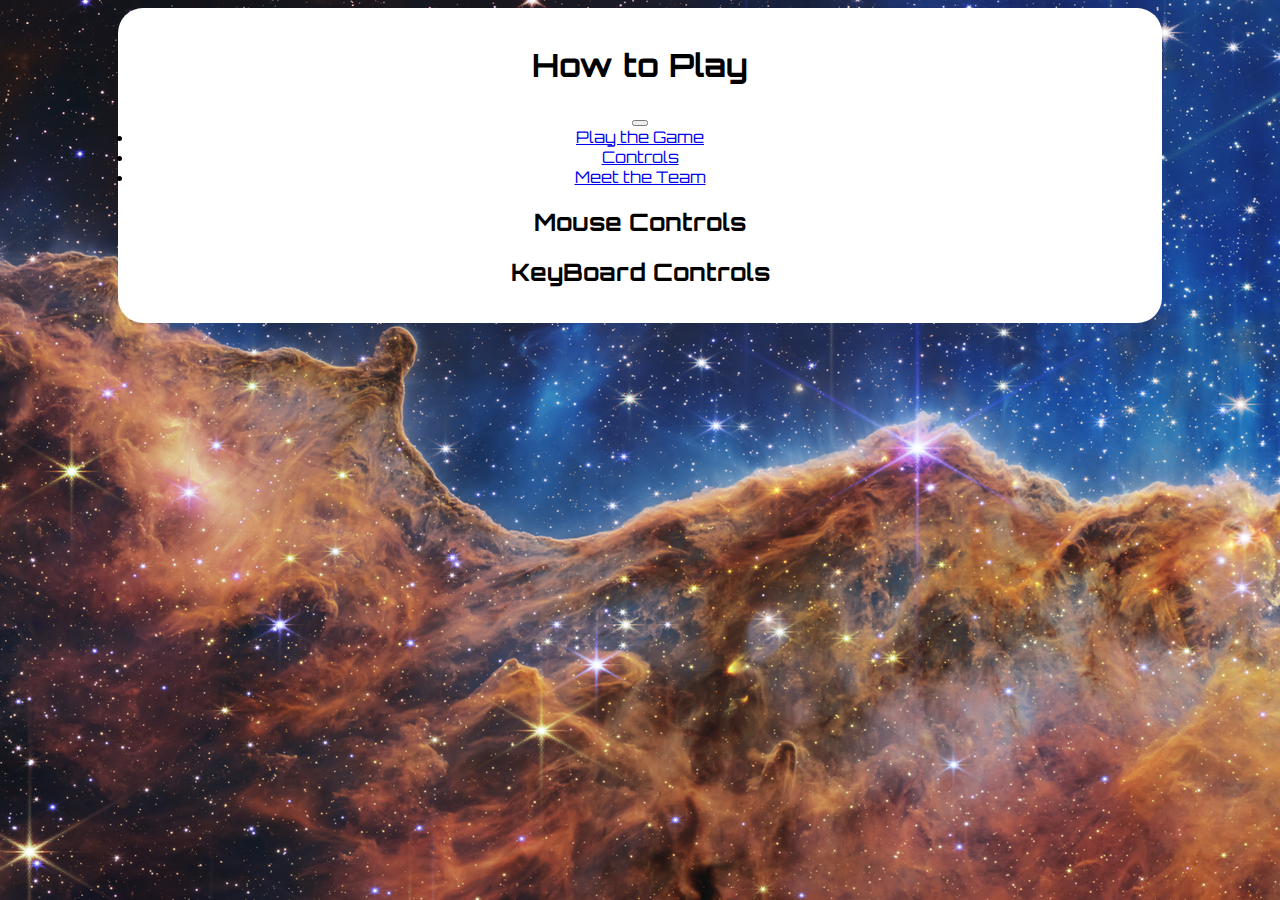
<file: Controls.html>
<!DOCTYPE html>
<html lang="en">
<head>
<meta charset="utf-8">
<meta name="viewport" content="width=device-width,initial-scale=1" />
<link rel="icon" href="Images/asteroid.ICO" type="image/gif" sizes="16x16">
<link rel="stylesheet" href="style.css">
<link rel="preconnect" href="https://fonts.googleapis.com">
<link rel="preconnect" href="https://fonts.gstatic.com" crossorigin>
<link href="https://fonts.googleapis.com/css2?family=Orbitron:wght@400;500;600;700;800;900&display=swap" rel="stylesheet">
<link href="https://cdn.jsdelivr.net/npm/bootstrap@5.2.3/dist/css/bootstrap.min.css" rel="stylesheet" id="bootstrap-css" integrity="sha384-Zenh87qX5JnK2Jl0vWa8Ck2rdkQ2Bzep5IDxbcnCeuOxjzrPF/et3URy9Bv1WTRi" crossorigin="anonymous">
<title>Asteroids Game Controls</title>
</head>
<body>
	<div id="wrapper">
		<h1>How to Play</h1>
		<div class="container">
			<nav class="navbar navbar-expand-lg navbar-dark bg-dark" id="top-nav">
				<button type="button" class="navbar-toggler" data-toggle="collapse" data-target="#navbarNavAltMarkup" aria-expanded="false">
					<span class="navbar-toggler-icon"></span>
					<span class="icon-bar"></span>
					<span class="icon-bar"></span>
				</button>
				<div class="collapse navbar-collapse" id="navbarNavAltMarkup">
					<div class="navbar-nav">
						<li><a class="nav-item nav-link" href="index.html">Play the Game</a></li>
						<li><a class="nav-item nav-link active" href="Controls.html">Controls</a></li>
						<li><a class="nav-item nav-link" href="Team.html">Meet the Team</a></li>
					</div>
				</div>
			</nav>
		</div>
		<div class="row">
			<div class="col-sm-12">
				<h2>Mouse Controls</h2>
				<h2>KeyBoard Controls</h2>
			</div>
		</div>
	</div>
<script src="https://cdnjs.cloudflare.com/ajax/libs/jquery/3.3.1/jquery.min.js"></script>
<script src="https://maxcdn.bootstrapcdn.com/bootstrap/4.1.1/js/bootstrap.min.js"></script>
</body>
</html>
</file>
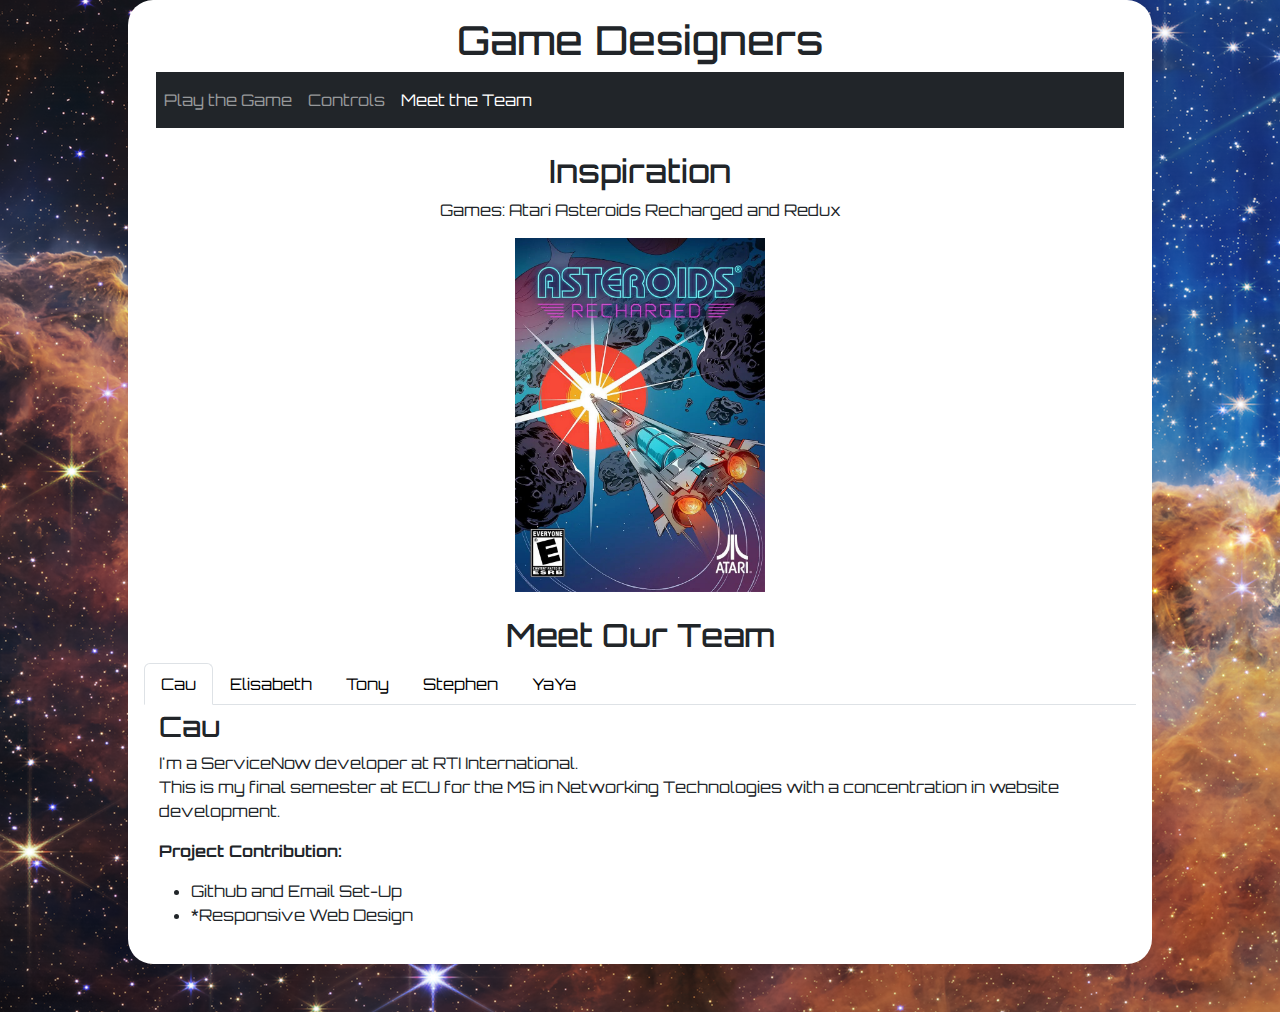
<file: Team.html>
<!DOCTYPE html>
<html lang="en">
<head>
<meta charset="utf-8">
<meta name="viewport" content="width=device-width,initial-scale=1" />
<link rel="icon" href="Images/asteroid.ICO" type="image/gif" sizes="16x16">
<link rel="stylesheet" href="style.css">
<link rel="preconnect" href="https://fonts.googleapis.com">
<link rel="preconnect" href="https://fonts.gstatic.com" crossorigin>
<link href="https://fonts.googleapis.com/css2?family=Orbitron:wght@400;500;600;700;800;900&display=swap" rel="stylesheet">
<link href="https://cdn.jsdelivr.net/npm/bootstrap@5.2.3/dist/css/bootstrap.min.css" rel="stylesheet" id="bootstrap-css">
<title>Asteroids Game</title>
</head>
<body>
	<div id="wrapper">
		  <h1>Game Designers</h1>
		<div class="container">
			<nav class="navbar navbar-expand-lg navbar-dark bg-dark" id="top-nav">
				<button type="button" class="navbar-toggler" data-toggle="collapse" data-target="#navbarNavAltMarkup" aria-expanded="false">
					<span class="navbar-toggler-icon"></span>
					<span class="icon-bar"></span>
					<span class="icon-bar"></span>
				</button>
				<div class="collapse navbar-collapse" id="navbarNavAltMarkup">
					<div class="navbar-nav">
						<li><a class="nav-item nav-link" href="index.html">Play the Game</a></li>
						<li><a class="nav-item nav-link" href="Controls.html">Controls</a></li>
						<li><a class="nav-item nav-link active" href="Team.html">Meet the Team</a></li>
					</div>
				</div>
			</nav>	
			</div>
		<br/>
		<div class="row">
			<div class="col-sm-12">
				<h2>Inspiration</h2>
				<p>Games: Atari Asteroids Recharged and Redux</p>
				<img src="Images/asteroids-recharged.jpg" width="250" height="auto" alt="Atari Asteroids Recharged">
				<br/>
				<br/>
				<h2>Meet Our Team</h2>
				<nav>
					<div class="nav nav-tabs" id="nav-tab" role="tablist">
						<a class="nav-item nav-link active" role="tab" aria-selected="true" data-toggle="tab" href="#cau">Cau</a>
						<a class="nav-item nav-link" role="tab" aria-selected="false" data-toggle="tab" href="#elisabeth">Elisabeth</a>
						<a class="nav-item nav-link" role="tab" aria-selected="false" data-toggle="tab" href="#tony">Tony</a>
						<a class="nav-item nav-link" role="tab" aria-selected="false" data-toggle="tab" href="#stephen">Stephen</a>
						<a class="nav-item nav-link" role="tab" aria-selected="false" data-toggle="tab" href="#yaya">YaYa</a>
					</div>
				</nav>
				<div class="tab-content">
					<div class="tab-pane active" id="cau">
						<h3>Cau</h3>
						<p>I'm a ServiceNow developer at RTI International. <br>
						This is my final semester at ECU for the MS in Networking Technologies with a concentration in website development.</p>
						<p><strong>Project Contribution:</strong></p>
						<ul>
							<li>Github and Email Set-Up</li>
							<li>*Responsive Web Design</li>	 
						</ul>
					</div>
					<div class="tab-pane" id="elisabeth">
			  			<h3>Elisabeth</h3>
						<p>Im currently an Information and Computer Technology masters student working in Project Management for a company in Raleigh NC. I have one more year of my masters left.</p>
						<p><strong>Project Contribution:</strong></p>
						<ul>
							<li>Project Status Updates</li>
							<li>Game Testing - Desktop</li>	 
						</ul>
					</div>
					<div class="tab-pane" id="tony">
			  			<h3>Tony Parker</h3>
						<p>I am currently an Information Technology Instructor at Maryland Community College in Western North Carolina. I teach Networking Security, Windows Server, Linux, and Windows Operating Systems. This is my last semester at ECU for MSNT in Digital Communications.</p>
						<p><strong>Project Contribution:</strong></p>
						<ul>
							<li>Original HTML and CSS development for the Asteroids Game.</li>
						</ul>
					</div>
					<div class="tab-pane" id="stephen">
			  			<h3>Stephen</h3>
						<p>I am Department Chair of the Simulation and Game Development/Digital Media Technology department at Fayetteville Technical Community College. I've been working for the North Carolina Community College System for a long time, and before that I was a mechanical engineer and an atmospheric scientist.  I grew up in Brooklyn, New York, if that puts context to what I have presented.</p>
						<p><strong>Project Contribution:</strong></p>
						<ul>
							<li>Game Development</li>
						</ul>
					</div>
					<div class="tab-pane" id="yaya">
			  			<h3>YaYa Jenkins</h3>
						<p>At the University of Arkansas, I work as a Web Developer, and at East Carolina University, I study online.</p>
						<p><strong>Fun Fact:</strong> I enjoy streaming console/mobile games on Twitch.</p>
						<p><strong>Project Contribution:</strong></p>
						<ul>
							<li>Project management tasks</li>
							<li>Mircosoft Teams implementation</li>
							<li>GitHub Repository Structure; organized the repository for better team contribution</li>
							<li>Deployed site files using yml workflow powered by GitHub Pages</li>
							<li>Implemented design changes to meet the WCAG guidelines</li> 
							<li>Added touch functionality, game sounds, and Canvas Responsiveness</li>
							<li>Upload all game dev files and assets.</li>
							<li>Embed game code into "iframe" element on the main page.</li>
						</ul>
					</div>
				</div>
			</div>
		</div>
	</div>
</div>
	<br/>
	<br/>
<script src="https://cdnjs.cloudflare.com/ajax/libs/jquery/3.3.1/jquery.min.js"></script>
<script src="https://maxcdn.bootstrapcdn.com/bootstrap/4.1.1/js/bootstrap.min.js"></script>
</body>
</html>
</file>
<file: style.css>
@import url('https://fonts.googleapis.com/css2?family=Orbitron:wght@400;500;600;700;800;900&display=swap');
* {
	font-family: 'Orbitron', sans-serif !important;
}

@media only screen and (max-width:620px) {
  /* For mobile phones: */
  .menu, .main, .right {
    width:100%;
  }
}

body { 
	background-image: url(Images/background-image.png);
	background-attachment: fixed;
	background-repeat: no-repeat;
	background-color: #FFFFFF;
	color: black;
}

h1 { 
	border-radius: 25px;
 	text-align: center;
}

dt { font-weight: bold;
}

#top-nav a:hover {
    color: #F28C28;
}

#wrapper { 
	background: #FFFFFF;
   	border-radius: 25px;
   	max-width: 1080px;
   	margin-left: auto ;
   	margin-right: auto;
   	width: 80% ; 
   	text-align: center;
   	padding: 1em;
	font-family: 'Orbitron', sans-serif;
} 

#nav-tab a {
    text-decoration: none;
}
#nav-tab a:link {
    color: black;
}

#nav-tab a:visited {
    color: black;
}
#nav-tab a:hover {
    color: #F28C28;
    background-color: #F2F2F4;	
}	
.tab-content { padding : 5px 15px; }
.tab-pane { text-align: left; }
.tab-pane ul {
	list-style-type: disc;
	background: white;
}
</file>
